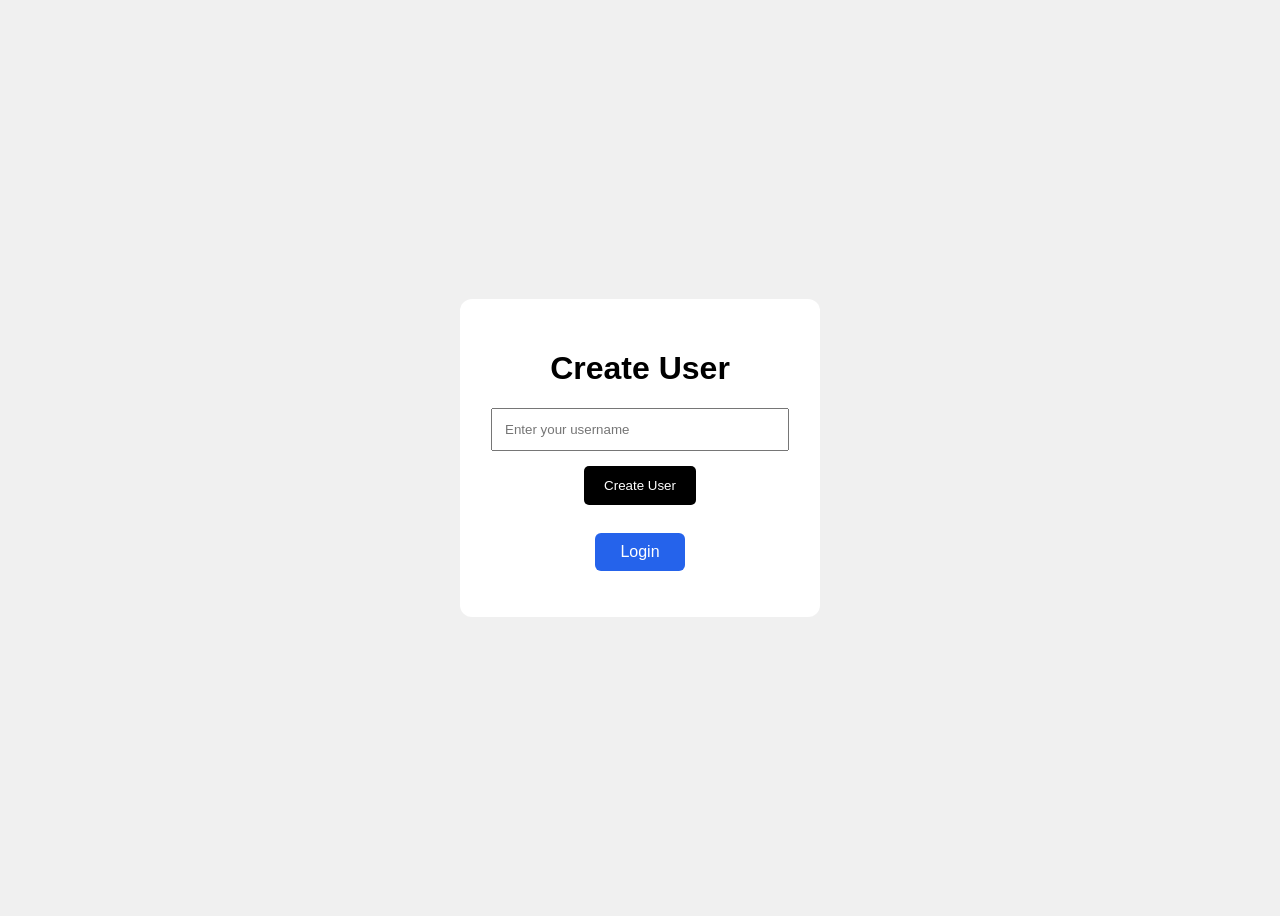
<file: frontend/index.html>
<!DOCTYPE html>
<html>
<head>
    <title>User Registration</title>

    <link rel="stylesheet" href="style.css">

    <style>
        .login-btn {
            background-color: #2563eb;
            color: white;
            padding: 10px 25px;
            border: none;
            border-radius: 6px;
            cursor: pointer;
            font-size: 16px;
            margin-top: 10px;
        }

        .login-btn:hover {
            background-color: #1d4ed8;
        }
    </style>
</head>

<body>

    <div class="container">

        <h1>Create User</h1>

        <input
            type="text"
            id="username"
            placeholder="Enter your username"
        >

        <button onclick="createUser()">
            Create User
        </button>

        <br><br>

        <button class="login-btn" onclick="window.location.href='login.html'">
            Login
        </button>

        <p id="message"></p>

    </div>

    <script src="script.js"></script>

</body>
</html>
</file>
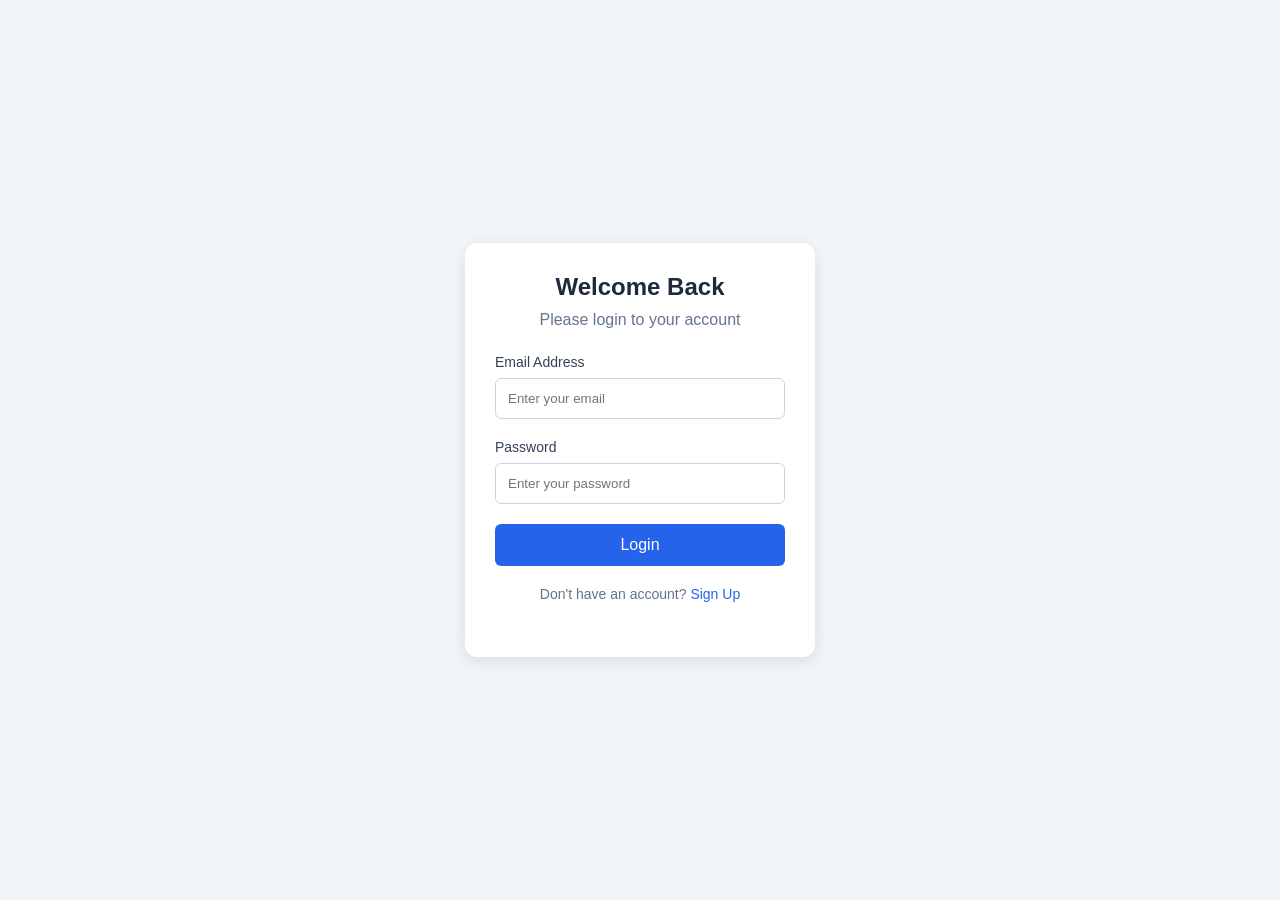
<file: frontend/login.html>
<!DOCTYPE html>
<html lang="en">
<head>
    <meta charset="UTF-8">
    <meta name="viewport" content="width=device-width, initial-scale=1.0">
    <title>Login Page</title>
    <link rel="stylesheet" href="login.css">
</head>
<body>

    <div class="login-container">
        <h2>Welcome Back</h2>
        <p>Please login to your account</p>

        <form>
            <label>Email Address</label>
            <input type="email" placeholder="Enter your email" required>

            <label>Password</label>
            <input type="password" placeholder="Enter your password" required>

            <button type="submit">Login</button>
        </form>

        <p class="signup">
            Don't have an account? <a href="#">Sign Up</a>
        </p>
    </div>

</body>
</html>
</file>
<file: frontend/style.css>
body {
    font-family: Arial, sans-serif;
    background: #f0f0f0;

    display: flex;
    justify-content: center;
    align-items: center;

    height: 100vh;
}

.container {
    background: white;
    padding: 30px;
    border-radius: 12px;
    text-align: center;
    width: 300px;
}

input {
    padding: 12px;
    width: 90%;
    margin-bottom: 15px;
}

button {
    padding: 12px 20px;
    background: black;
    color: white;
    border: none;
    cursor: pointer;
    border-radius: 5px;
}

button:hover {
    background: #444;
}

#message {
    margin-top: 15px;
}
</file>
<file: frontend/login.css>
* {
    margin: 0;
    padding: 0;
    box-sizing: border-box;
}

body {
    font-family: Arial, sans-serif;
    background: #f1f5f9;
    min-height: 100vh;
    display: flex;
    justify-content: center;
    align-items: center;
}

.login-container {
    background: white;
    width: 350px;
    padding: 30px;
    border-radius: 12px;
    box-shadow: 0 4px 15px rgba(0, 0, 0, 0.1);
}

h2 {
    text-align: center;
    margin-bottom: 10px;
    color: #1e293b;
}

.login-container > p {
    text-align: center;
    color: #64748b;
    margin-bottom: 25px;
}

label {
    display: block;
    margin-bottom: 8px;
    color: #334155;
    font-size: 14px;
}

input {
    width: 100%;
    padding: 12px;
    margin-bottom: 20px;
    border: 1px solid #cbd5e1;
    border-radius: 6px;
    outline: none;
}

input:focus {
    border-color: #2563eb;
}

button {
    width: 100%;
    padding: 12px;
    background: #2563eb;
    color: white;
    border: none;
    border-radius: 6px;
    cursor: pointer;
    font-size: 16px;
}

button:hover {
    background: #1d4ed8;
}

.signup {
    margin-top: 20px;
    font-size: 14px;
}

.signup a {
    color: #2563eb;
    text-decoration: none;
}
</file>
